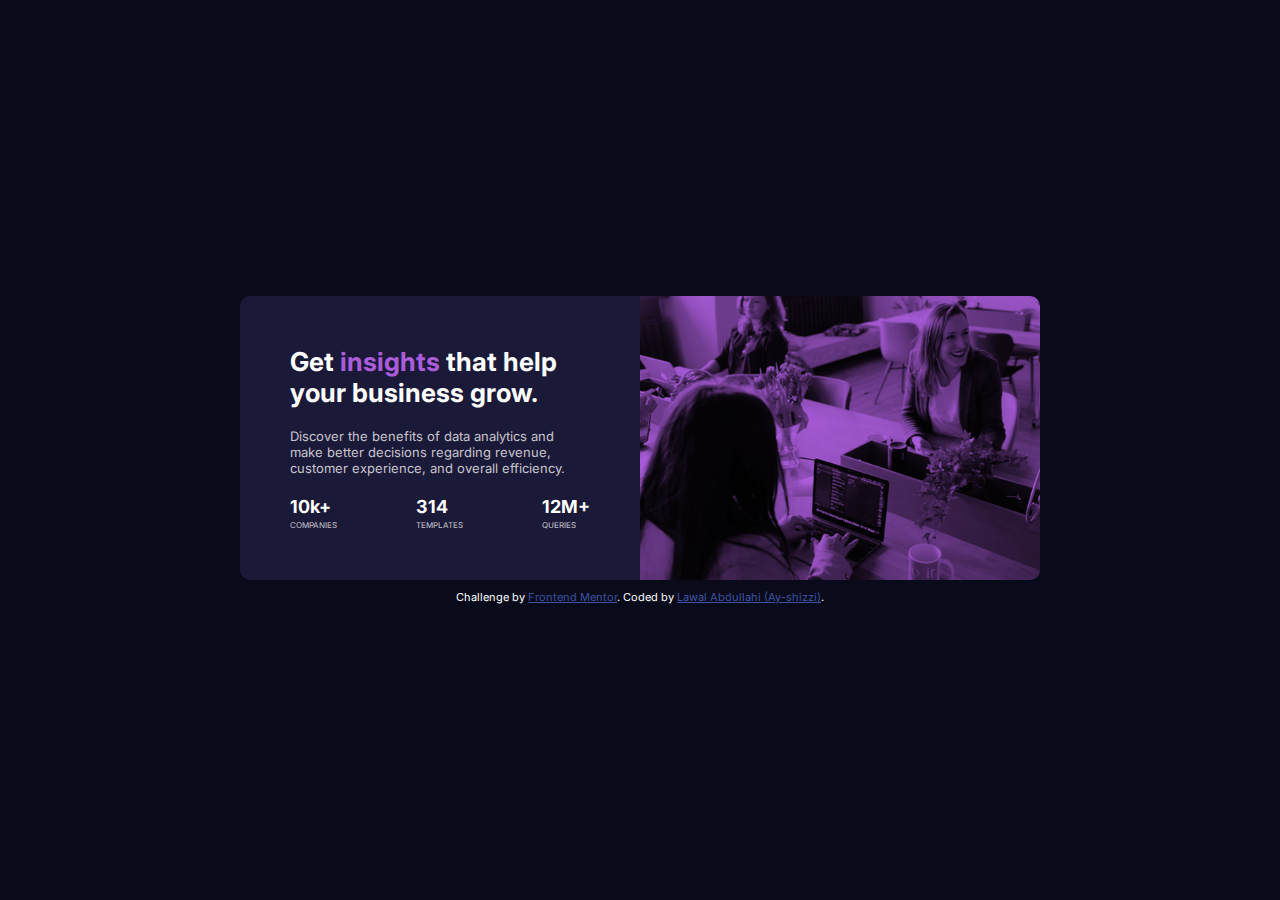
<file: index.html>
<!DOCTYPE html>
<html lang="en">
<head>
  <meta charset="UTF-8">
  <meta name="viewport" content="width=device-width, initial-scale=1.0"> <!-- displays site properly based on user's device -->

  <link rel="icon" type="image/png" sizes="32x32" href="./images/favicon-32x32.png">

  <link rel="preconnect" href="https://fonts.googleapis.com">
  <link rel="preconnect" href="https://fonts.gstatic.com" crossorigin>
  <link href="https://fonts.googleapis.com/css2?family=Inter:wght@400;700&family=Lexend+Deca&display=swap" rel="stylesheet">
  
  <title>Frontend Mentor | Stats preview card component</title>

  <!-- Feel free to remove these styles or customise in your own stylesheet 👍 -->
  <style>

*{
    margin: 0;
    padding: 0;
    box-sizing: border-box;
}
body{
    display: flex;
    flex-direction: column;
    justify-content: center;
    align-items: center;
    min-height: 100vh;
    background-color: hsl(233, 47%, 7%);
    color: hsl(0, 0%, 100%);
    font-family: 'Inter', sans-serif;
}
.container{
    display: grid;
    grid-template-columns: repeat(2, 1fr);
    max-width: 800px;
    background-color: hsl(244, 38%, 16%);
    border-radius: 10px;
}
.content-text{
    padding: 50px;
}
.content-text h1{
    font-size: 26px;
    font-weight: 700;
}
.content-text span{
    color: hsl(277, 64%, 61%);
}
.content-text>p{
    font-size: 13px;
    color: hsla(0, 0%, 100%, 0.75);
    padding: 20px 0;
}
.stats{
    display: flex;
    align-items: center;
    justify-content: space-between;
}
.stats p{
    font-size: 8px;
    color: hsla(0, 0%, 100%, 0.75);
    text-transform: uppercase;
    padding-top: 3px;
}
.stats{
    font-size: 12px;
}
.content-image{
    background-image: url(./images/image-header-desktop.jpg);
    background-position: center;
    background-size: cover;
    border-top-right-radius: 10px;
    border-bottom-right-radius: 10px;
    background-color: hsla(277, 64%, 61%);
    background-blend-mode: multiply;
}

@media screen and (max-width:600px){
    .container{
       display: grid;
       grid-template-columns: 1fr;
       grid-template-rows: 1.5fr 3fr;
       max-height: 600px;
       max-width: 260px;
    }
    .content-image{
        background-image: url(images/image-header-mobile.jpg);
        background-position: center;
        background-size: cover;
        background-repeat: no-repeat;
        border-top-right-radius: 10px;
        border-top-left-radius: 10px;
        border-bottom-right-radius: 0;
        grid-area: 1/1/2/2;
    }
    .content-text{
        text-align: center;
        padding: 28px;
    }
    .content-text h1{
        font-size: 20px; 
    }
    .content-text p{
        font-size: 10px;
        line-height: 2;
    }
    .stats{
        display: flex;
        flex-direction: column;
        gap: 20px;
    }
}

    .attribution { font-size: 11px; text-align: center; margin-top: 10px; }
    .attribution a { color: hsl(228, 45%, 44%); }
  </style>
</head>
<body>

  <main class="container">
    <secction class="content-text">
        <h1>Get <span>insights</span> that help your business grow.</h1>
        <p>
            Discover the benefits of data analytics and make better decisions regarding revenue, customer 
            experience, and overall efficiency.
        </p>
        <div class="stats">
            <div class="companies">
                <h2>10k+</h2>
                <p>companies</p>
            </div>
            <div class="templates">
                <h2>314</h2>
                <p>templates</p>
            </div>
            <div class="queries">
                <h2>12M+</h2>
                <p>queries</p>
            </div>
        </div>
    </secction>
    <section class="content-image">
        
    </section>
</main>

  <footer class="attribution">
    Challenge by <a href="https://www.frontendmentor.io?ref=challenge" target="_blank">Frontend Mentor</a>. 
    Coded by <a href="#">Lawal Abdullahi (Ay-shizzi)</a>.
  </footer>
</body>
</html>
</file>
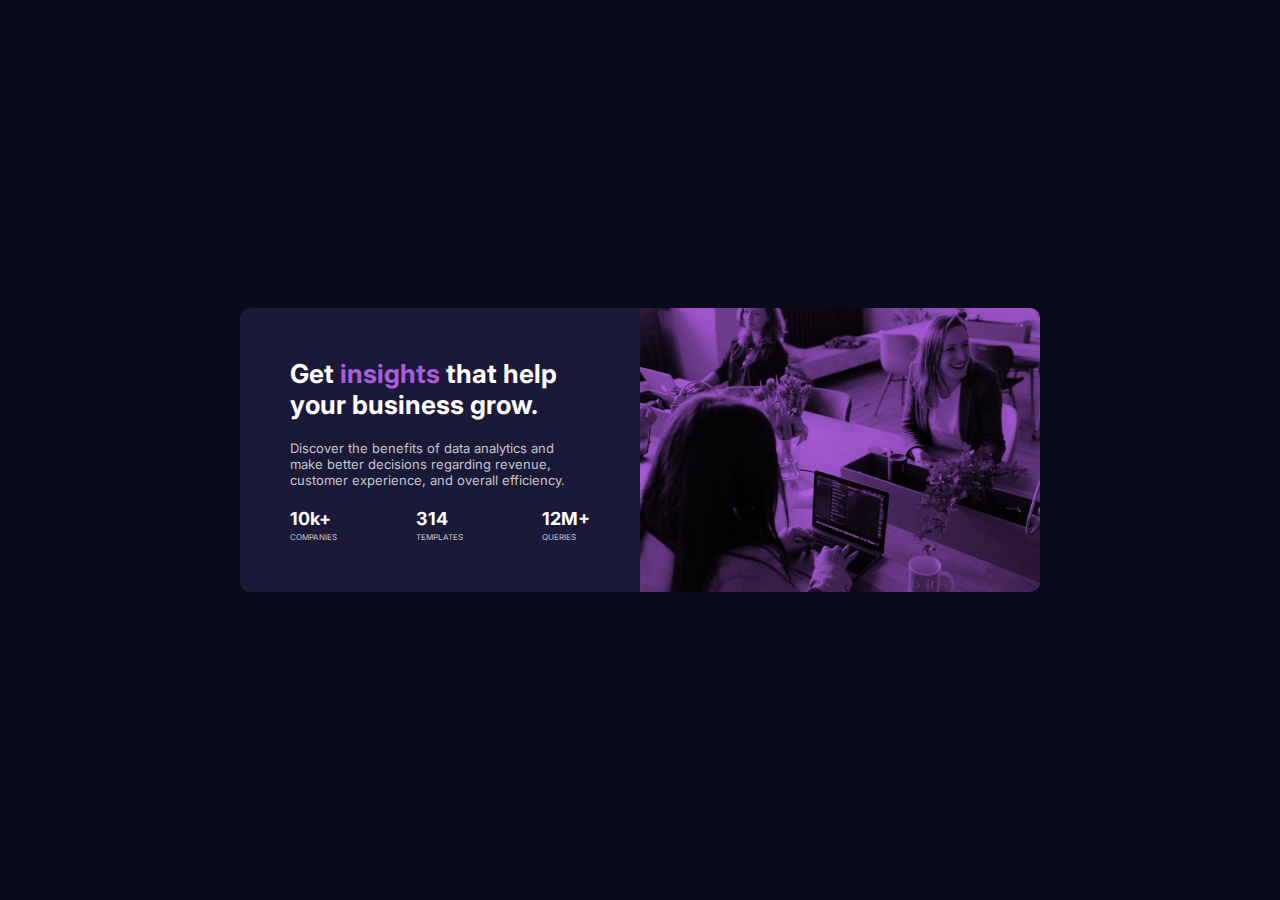
<file: my-solution.html>
<!DOCTYPE html>
<html lang="en">
<head>
    <meta charset="UTF-8">
    <meta http-equiv="X-UA-Compatible" content="IE=edge">
    <meta name="viewport" content="width=device-width, initial-scale=1.0">
    <link rel="stylesheet" href="my-solution.css">
    <link rel="preconnect" href="https://fonts.googleapis.com">
    <link rel="preconnect" href="https://fonts.gstatic.com" crossorigin>
    <link href="https://fonts.googleapis.com/css2?family=Inter:wght@400;700&family=Lexend+Deca&display=swap" rel="stylesheet">
    <title>preview card</title>
</head>
<body>
    <main class="container">
        <secction class="content-text">
            <h1>Get <span>insights</span> that help your business grow.</h1>
            <p>
                Discover the benefits of data analytics and make better decisions regarding revenue, customer 
                experience, and overall efficiency.
            </p>
            <div class="stats">
                <div class="companies">
                    <h2>10k+</h2>
                    <p>companies</p>
                </div>
                <div class="templates">
                    <h2>314</h2>
                    <p>templates</p>
                </div>
                <div class="queries">
                    <h2>12M+</h2>
                    <p>queries</p>
                </div>
            </div>
        </secction>
        <section class="content-image">
            
        </section>
    </main>
</body>
</html>
</file>
<file: my-solution.css>
*{
    margin: 0;
    padding: 0;
    box-sizing: border-box;
}
body{
    display: flex;
    justify-content: center;
    align-items: center;
    min-height: 100vh;
    background-color: hsl(233, 47%, 7%);
    color: hsl(0, 0%, 100%);
    font-family: 'Inter', sans-serif;
}
.container{
    display: grid;
    grid-template-columns: repeat(2, 1fr);
    max-width: 800px;
    background-color: hsl(244, 38%, 16%);
    border-radius: 10px;
}
.content-text{
    padding: 50px;
}
.content-text h1{
    font-size: 26px;
    font-weight: 700;
}
.content-text span{
    color: hsl(277, 64%, 61%);
}
.content-text>p{
    font-size: 13px;
    color: hsla(0, 0%, 100%, 0.75);
    padding: 20px 0;
}
.stats{
    display: flex;
    align-items: center;
    justify-content: space-between;
}
.stats p{
    font-size: 8px;
    color: hsla(0, 0%, 100%, 0.75);
    text-transform: uppercase;
    padding-top: 3px;
}
.stats{
    font-size: 12px;
}
.content-image{
    background-image: url(./images/image-header-desktop.jpg);
    background-position: center;
    background-size: cover;
    border-top-right-radius: 10px;
    border-bottom-right-radius: 10px;
    background-color: hsla(277, 64%, 61%);
    background-blend-mode: multiply;
}

@media screen and (max-width:600px){
    .container{
       display: grid;
       grid-template-columns: 1fr;
       grid-template-rows: 1.5fr 3fr;
       max-height: 600px;
       max-width: 260px;
    }
    .content-image{
        background-image: url(images/image-header-mobile.jpg);
        background-position: center;
        background-size: cover;
        background-repeat: no-repeat;
        border-top-right-radius: 10px;
        border-top-left-radius: 10px;
        border-bottom-right-radius: 0;
        grid-area: 1/1/2/2;
    }
    .content-text{
        text-align: center;
        padding: 28px;
    }
    .content-text h1{
        font-size: 20px; 
    }
    .content-text p{
        font-size: 10px;
        line-height: 2;
    }
    .stats{
        display: flex;
        flex-direction: column;
        gap: 20px;
    }
}
</file>
